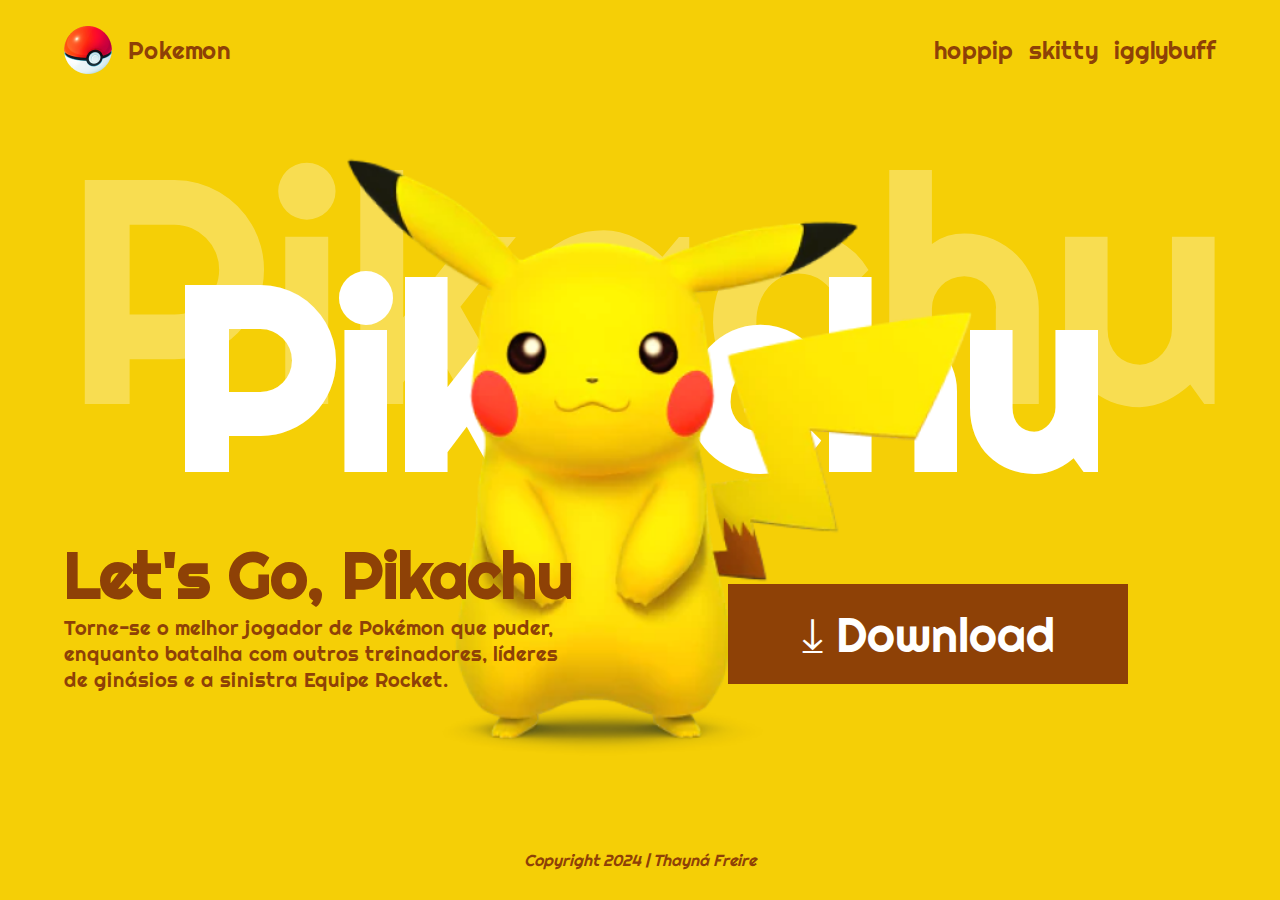
<file: index.html>
<!DOCTYPE html>
    <html lang="pt-br">
    <head>
       <meta charset="UTF-8">
       <meta http-equiv="X-UA-Compatible" content="IE=edge">
       <meta name="viewport" content="width=device-width, initial-scale=1.0">
       <link rel="preconnect" href="https://fonts.googleapis.com">
       <link rel="preconnect" href="https://fonts.gstatic.com" crossorigin>
       <link href="https://fonts.googleapis.com/css2?family=Righteous&display=swap" rel="stylesheet">
       <link rel="stylesheet" href="./style.css">
       <title>Let's Go, Pikachu!</title>
    </head>
    <body>
    
       <header>
           <a href="#">
               <img src="./img/poke-bola.png" alt="poke bola">
               <span>Pokemon</span>
           </a>
           <div>
               <a href="./hoppip.html">hoppip</a>
               <a href="./skitty.html">skitty</a>
               <a href="./igglybuff.html">igglybuff</a>
           </div>
       </header>
    
       <main>
           <div class="title">
               <h1>Pikachu</h1>
               <span>Pikachu</span>
           </div>
           <div class="container">
               <div class="description">
               <h2>Let's Go, Pikachu</h2>
               <p>
                   Torne-se o melhor jogador de Pokémon que puder, enquanto batalha com outros treinadores, líderes de ginásios e a sinistra Equipe Rocket.
               </p>
               </div>
               <div class="action">
                   <a href="#">
                       &#10515; Download
                   </a>
               </div>
           </div>
       </main>
    
       <footer>
           Copyright 2024 | Thayná Freire
       </footer>
       <img src="./img/pikachu.png" alt="pikachu" class="pikachu-image">
    </body>
    </html>
</file>
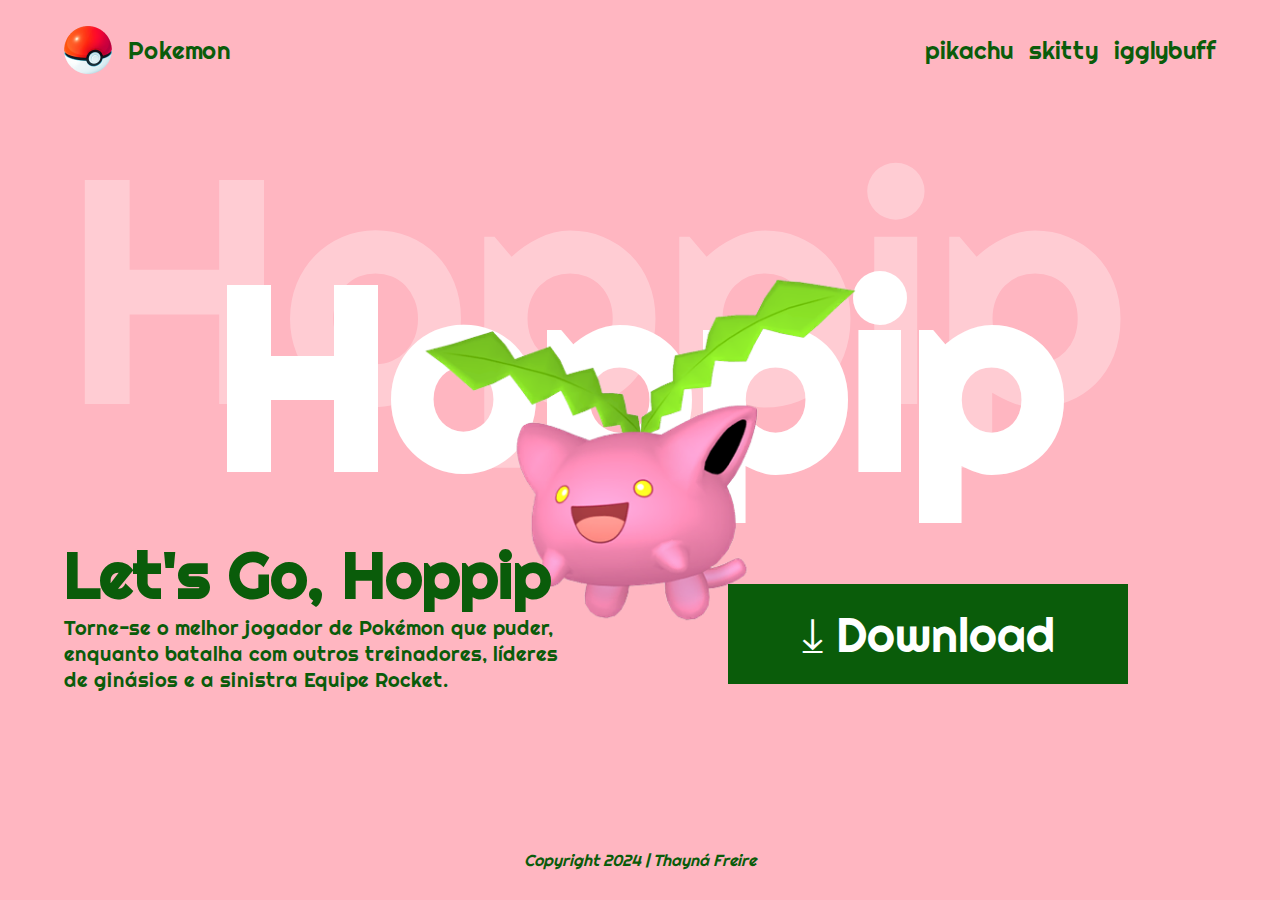
<file: hoppip.html>
<!DOCTYPE html>
    <html lang="pt-br">
    <head>
       <meta charset="UTF-8">
       <meta http-equiv="X-UA-Compatible" content="IE=edge">
       <meta name="viewport" content="width=device-width, initial-scale=1.0">
       <link rel="preconnect" href="https://fonts.googleapis.com">
       <link rel="preconnect" href="https://fonts.gstatic.com" crossorigin>
       <link href="https://fonts.googleapis.com/css2?family=Righteous&display=swap" rel="stylesheet">
       <link rel="stylesheet" href="./hoppip.css">
       <title>Hoppip</title>
    </head>
    <body>
    
       <header>
           <a href="#">
               <img src="./img/poke-bola.png" alt="poke bola">
               <span>Pokemon</span>
           </a>
           <div>
               <a href="./index.html">pikachu</a>
               <a href="./skitty.html">skitty</a>
               <a href="./igglybuff.html">igglybuff</a>
           </div>
       </header>
    
       <main>
           <div class="title">
               <h1>Hoppip</h1>
               <span>Hoppip</span>
           </div>
           <div class="container">
               <div class="description">
               <h2>Let's Go, Hoppip</h2>
               <p>
                   Torne-se o melhor jogador de Pokémon que puder, enquanto batalha com outros treinadores, líderes de ginásios e a sinistra Equipe Rocket.
               </p>
               </div>
               <div class="action">
                   <a href="#">
                       &#10515; Download
                   </a>
               </div>
           </div>
       </main>
    
       <footer>
           Copyright 2024 | Thayná Freire
       </footer>
       <img src="./img/hoppip.webp" alt="hoppip" class="hoppip-image">
    </body>
    </html>
</file>
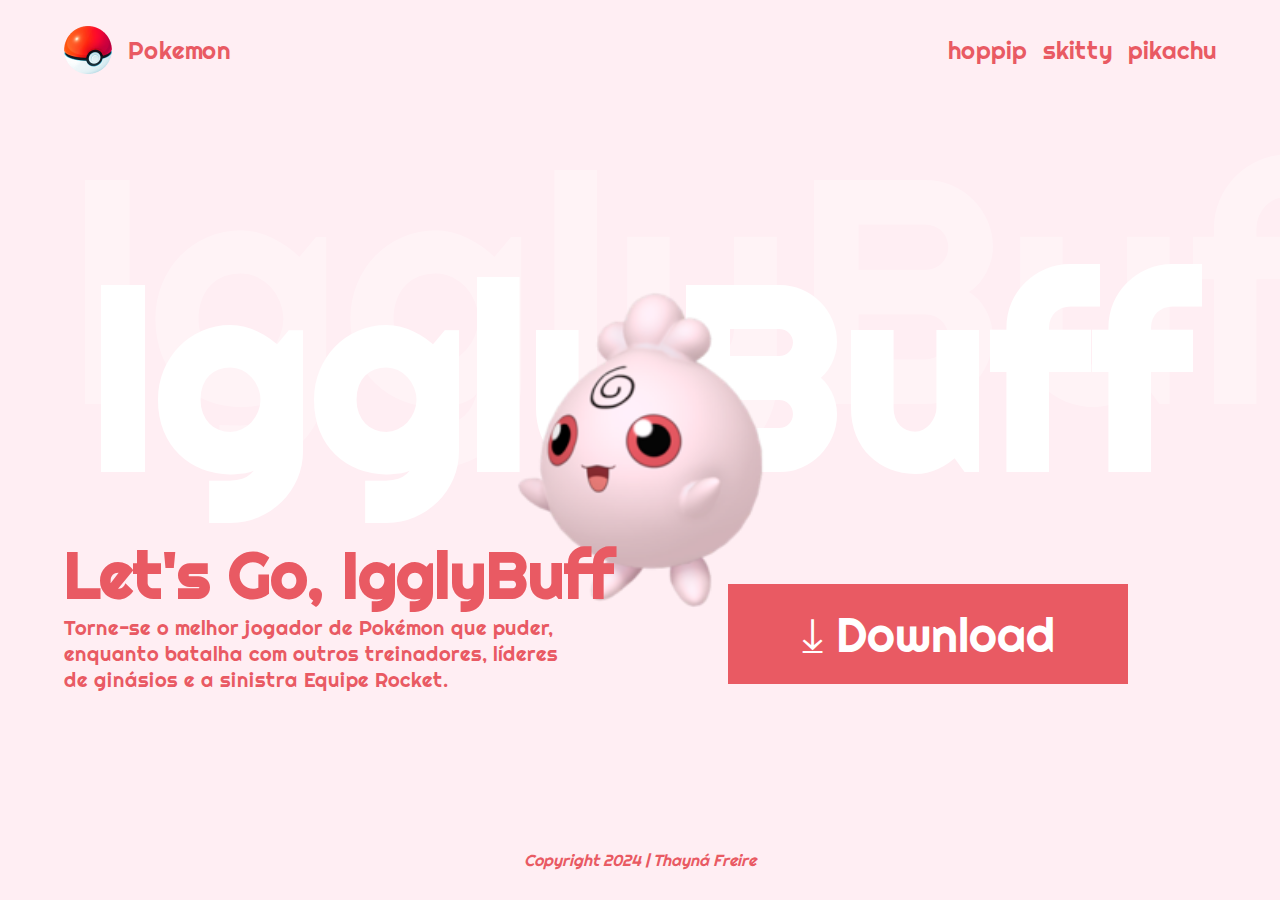
<file: igglybuff.html>
<!DOCTYPE html>
<html lang="pt-br">
<head>
   <meta charset="UTF-8">
   <meta http-equiv="X-UA-Compatible" content="IE=edge">
   <meta name="viewport" content="width=device-width, initial-scale=1.0">
   <link rel="preconnect" href="https://fonts.googleapis.com">
   <link rel="preconnect" href="https://fonts.gstatic.com" crossorigin>
   <link href="https://fonts.googleapis.com/css2?family=Righteous&display=swap" rel="stylesheet">
   <link rel="stylesheet" href="./igglybuff.css">
   <title>IgglyBuff</title>
</head>
<body>

   <header>
       <a href="#">
           <img src="./img/poke-bola.png" alt="poke bola">
           <span>Pokemon</span>
       </a>
       <div>
           <a href="./hoppip.html">hoppip</a>
           <a href="./skitty.html">skitty</a>
           <a href="./index.html">pikachu</a>
       </div>
   </header>

   <main>
       <div class="title">
           <h1>IgglyBuff</h1>
           <span>IgglyBuff</span>
       </div>
       <div class="container">
           <div class="description">
           <h2>Let's Go, IgglyBuff</h2>
           <p>
               Torne-se o melhor jogador de Pokémon que puder, enquanto batalha com outros treinadores, líderes de ginásios e a sinistra Equipe Rocket.
           </p>
           </div>
           <div class="action">
               <a href="#">
                   &#10515; Download
               </a>
           </div>
       </div>
   </main>

   <footer>
       Copyright 2024 | Thayná Freire
   </footer>
   <img src="./img/igglybuff.png" alt="hoppip" class="igglybuff-image">
</body>
</html>
</file>
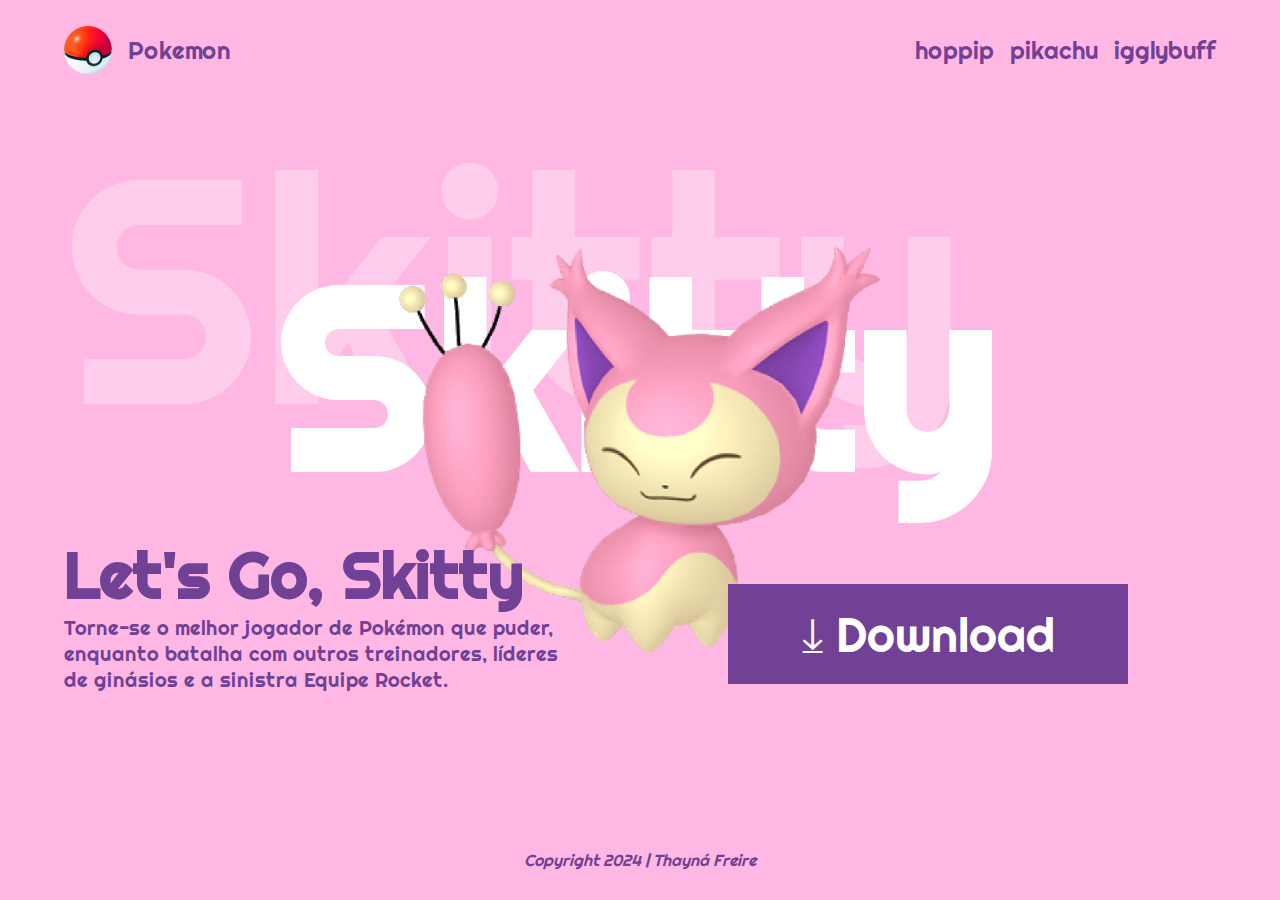
<file: skitty.html>
<!DOCTYPE html>
<html lang="pt-br">
<head>
   <meta charset="UTF-8">
   <meta http-equiv="X-UA-Compatible" content="IE=edge">
   <meta name="viewport" content="width=device-width, initial-scale=1.0">
   <link rel="preconnect" href="https://fonts.googleapis.com">
   <link rel="preconnect" href="https://fonts.gstatic.com" crossorigin>
   <link href="https://fonts.googleapis.com/css2?family=Righteous&display=swap" rel="stylesheet">
   <link rel="stylesheet" href="./skitty.css">
   <title>Skitty</title>
</head>
<body>

   <header>
       <a href="#">
           <img src="./img/poke-bola.png" alt="poke bola">
           <span>Pokemon</span>
       </a>
       <div>
           <a href="./hoppip.html">hoppip</a>
           <a href="./index.html">pikachu</a>
           <a href="./igglybuff.html">igglybuff</a>
       </div>
   </header>

   <main>
       <div class="title">
           <h1>Skitty</h1>
           <span>Skitty</span>
       </div>
       <div class="container">
           <div class="description">
           <h2>Let's Go, Skitty</h2>
           <p>
               Torne-se o melhor jogador de Pokémon que puder, enquanto batalha com outros treinadores, líderes de ginásios e a sinistra Equipe Rocket.
           </p>
           </div>
           <div class="action">
               <a href="#">
                   &#10515; Download
               </a>
           </div>
       </div>
   </main>

   <footer>
       Copyright 2024 | Thayná Freire
   </footer>
   <img src="./img/skitty.png" alt="skitty" class="skitty-image">
</body>
</html>
</file>
<file: style.css>
*{
    padding: 0;
    margin: 0;
    box-sizing: border-box;
 }
 a{
    text-decoration: none;
    color: inherit;
 }
 
 :root{
    --primary-color: #f5cf06;
    --secundary-color: #8e4106;
 }
 
 body{
    height: 100vh;
    background-color: var(--primary-color);
    display: flex;
    flex-direction: column;
    padding-inline: 64px;
    font-family: "Righteous", sans-serif;
 }
 
 header{
    height: 100px;
    display: flex;
    justify-content: space-between;
    z-index: 1;
 }
 
 header div{
    display: flex;
    gap: 16px;
 }
 
 header a{
    display: flex;
    align-items: center;
    gap: 16px;
    height: 100%;
    font-size: 24px;
    color: var(--secundary-color);
 }
 main{
    flex-grow: 1;
    display: flex;
    flex-direction: column;
    justify-content: center;
 }
 
 .title{
    text-align: center;
    position: relative;
 }
 
 .title h1{
    font-size: 20vw;
    color: white;
 }
 
 .title span{
    font-size: 25vw;
    color: white;
    opacity: 0.3;
    position: absolute;
    top: -40%;
    left: 0;
 }
 
 .container{
    height: 200px;
    display: flex;
    z-index: 1;
 }
 
 .description{
    width: 50%;
    color: var(--secundary-color);
 }
 
 .description h2{
    font-size: 64px;
 }
 
 .description p{
    font-size: 20px;
    width: 500px;
 }
 
 .action{
    width: 50%;
    display: flex;
    justify-content: center;
    align-items: center;
 }
 
 .action a{
    background-color: var(--secundary-color);
    height: 100px;
    width: 400px;
    font-size: 48px;
    display: flex;
    justify-content: center;
    align-items: center;
    color: white;
 }
 
 footer{
    height: 50px;
    color: var(--secundary-color);
    font-style: italic;
    text-align: center;
 }
 
 .pikachu-image{
    position: absolute;
    top: 50%;
    left: 50%;
    transform: translate(-50%, -50%);
    height: 75vh;
 }

 /*Tablet*/

@media (max-width: 960px) {
   body{
      padding-inline: 32px;
      padding-bottom: 16px;
   }
   main{
      justify-content: space-between;
   }
   footer{
     /*tirando footer*/
     display: none;

   }
   .pikachu-image{
      height: 50vh;
   }
   .container{
      /*colocando texto e botao um em cima do outro*/
      flex-direction: column;
      align-items: center;
      height: auto;
      text-align: center;
      gap: 16px;
   }
   .description{
      width: 100%;
      display: flex;
      flex-direction: column;
      align-items: center
   }
}

@media (max-width: 640px) {
   header div{
      display: none;
   }
   .title span{
      left: 50%;
      transform: translateX(-50%);
   }
   .description h2{
      font-size: 36px;
   }
   .description p{
   display: none;
   }
   .action{
      width: 100%;
   }
}
</file>
<file: hoppip.css>
*{
    padding: 0;
    margin: 0;
    box-sizing: border-box;
 }
 a{
    text-decoration: none;
    color: inherit;
 }
 
 :root{
    --primary-color: #FFB6C1;
    --secundary-color: #0a5c0a;
 }
 
 body{
    height: 100vh;
    background-color: var(--primary-color);
    display: flex;
    flex-direction: column;
    padding-inline: 64px;
    font-family: "Righteous", sans-serif;
 }
 
 header{
    height: 100px;
    display: flex;
    justify-content: space-between;
    z-index: 1;
 }
 
 header div{
    display: flex;
    gap: 16px;
 }
 
 header a{
    display: flex;
    align-items: center;
    gap: 16px;
    height: 100%;
    font-size: 24px;
    color: var(--secundary-color);
 }
 main{
    flex-grow: 1;
    display: flex;
    flex-direction: column;
    justify-content: center;
 }
 
 .title{
    text-align: center;
    position: relative;
 }
 
 .title h1{
    font-size: 20vw;
    color: white;
 }
 
 .title span{
    font-size: 25vw;
    color: white;
    opacity: 0.3;
    position: absolute;
    top: -40%;
    left: 0;
 }
 
 .container{
    height: 200px;
    display: flex;
    z-index: 1;
 }
 
 .description{
    width: 50%;
    color: var(--secundary-color);
 }
 
 .description h2{
    font-size: 64px;
 }
 
 .description p{
    font-size: 20px;
    width: 500px;
 }
 
 .action{
    width: 50%;
    display: flex;
    justify-content: center;
    align-items: center;
 }
 
 .action a{
    background-color: var(--secundary-color);
    height: 100px;
    width: 400px;
    font-size: 48px;
    display: flex;
    justify-content: center;
    align-items: center;
    color: white;
 }
 
 footer{
    height: 50px;
    color: var(--secundary-color);
    font-style: italic;
    text-align: center;
 }
 
 .hoppip-image{
    position: absolute;
    top: 50%;
    left: 50%;
    transform: translate(-50%, -50%);
    height: 55vh;
 }
</file>
<file: igglybuff.css>
*{
    padding: 0;
    margin: 0;
    box-sizing: border-box;
 }
 a{
    text-decoration: none;
    color: inherit;
 }
 
 :root{
    --primary-color: #ffeef3;
    --secundary-color: #e95a63;
 }
 
 body{
    height: 100vh;
    background-color: var(--primary-color);
    display: flex;
    flex-direction: column;
    padding-inline: 64px;
    font-family: "Righteous", sans-serif;
 }
 
 header{
    height: 100px;
    display: flex;
    justify-content: space-between;
    z-index: 1;
 }
 
 header div{
    display: flex;
    gap: 16px;
 }
 
 header a{
    display: flex;
    align-items: center;
    gap: 16px;
    height: 100%;
    font-size: 24px;
    color: var(--secundary-color);
 }
 main{
    flex-grow: 1;
    display: flex;
    flex-direction: column;
    justify-content: center;
 }
 
 .title{
    text-align: center;
    position: relative;
 }
 
 .title h1{
    font-size: 20vw;
    color: white;
 }
 
 .title span{
    font-size: 25vw;
    color: white;
    opacity: 0.3;
    position: absolute;
    top: -40%;
    left: 0;
 }
 
 .container{
    height: 200px;
    display: flex;
    z-index: 1;
 }
 
 .description{
    width: 50%;
    color: var(--secundary-color);
 }
 
 .description h2{
    font-size: 64px;
 }
 
 .description p{
    font-size: 20px;
    width: 500px;
 }
 
 .action{
    width: 50%;
    display: flex;
    justify-content: center;
    align-items: center;
 }
 
 .action a{
    background-color: var(--secundary-color);
    height: 100px;
    width: 400px;
    font-size: 48px;
    display: flex;
    justify-content: center;
    align-items: center;
    color: white;
 }
 
 footer{
    height: 50px;
    color: var(--secundary-color);
    font-style: italic;
    text-align: center;
 }
 
 .igglybuff-image{
    position: absolute;
    top: 50%;
    left: 50%;
    transform: translate(-50%, -50%);
    height: 45vh;
 }
</file>
<file: skitty.css>
*{
    padding: 0;
    margin: 0;
    box-sizing: border-box;
 }
 a{
    text-decoration: none;
    color: inherit;
 }
 
 :root{
    --primary-color: #ffb8e4;
    --secundary-color: #704195;
 }
 
 body{
    height: 100vh;
    background-color: var(--primary-color);
    display: flex;
    flex-direction: column;
    padding-inline: 64px;
    font-family: "Righteous", sans-serif;
 }
 
 header{
    height: 100px;
    display: flex;
    justify-content: space-between;
    z-index: 1;
 }
 
 header div{
    display: flex;
    gap: 16px;
 }
 
 header a{
    display: flex;
    align-items: center;
    gap: 16px;
    height: 100%;
    font-size: 24px;
    color: var(--secundary-color);
 }
 main{
    flex-grow: 1;
    display: flex;
    flex-direction: column;
    justify-content: center;
 }
 
 .title{
    text-align: center;
    position: relative;
 }
 
 .title h1{
    font-size: 20vw;
    color: white;
 }
 
 .title span{
    font-size: 25vw;
    color: white;
    opacity: 0.3;
    position: absolute;
    top: -40%;
    left: 0;
 }
 
 .container{
    height: 200px;
    display: flex;
    z-index: 1;
 }
 
 .description{
    width: 50%;
    color: var(--secundary-color);
 }
 
 .description h2{
    font-size: 64px;
 }
 
 .description p{
    font-size: 20px;
    width: 500px;
 }
 
 .action{
    width: 50%;
    display: flex;
    justify-content: center;
    align-items: center;
 }
 
 .action a{
    background-color: var(--secundary-color);
    height: 100px;
    width: 400px;
    font-size: 48px;
    display: flex;
    justify-content: center;
    align-items: center;
    color: white;
 }
 
 footer{
    height: 50px;
    color: var(--secundary-color);
    font-style: italic;
    text-align: center;
 }
 
 .skitty-image{
    position: absolute;
    top: 50%;
    left: 50%;
    transform: translate(-50%, -50%);
    height: 45vh;
 }
</file>
